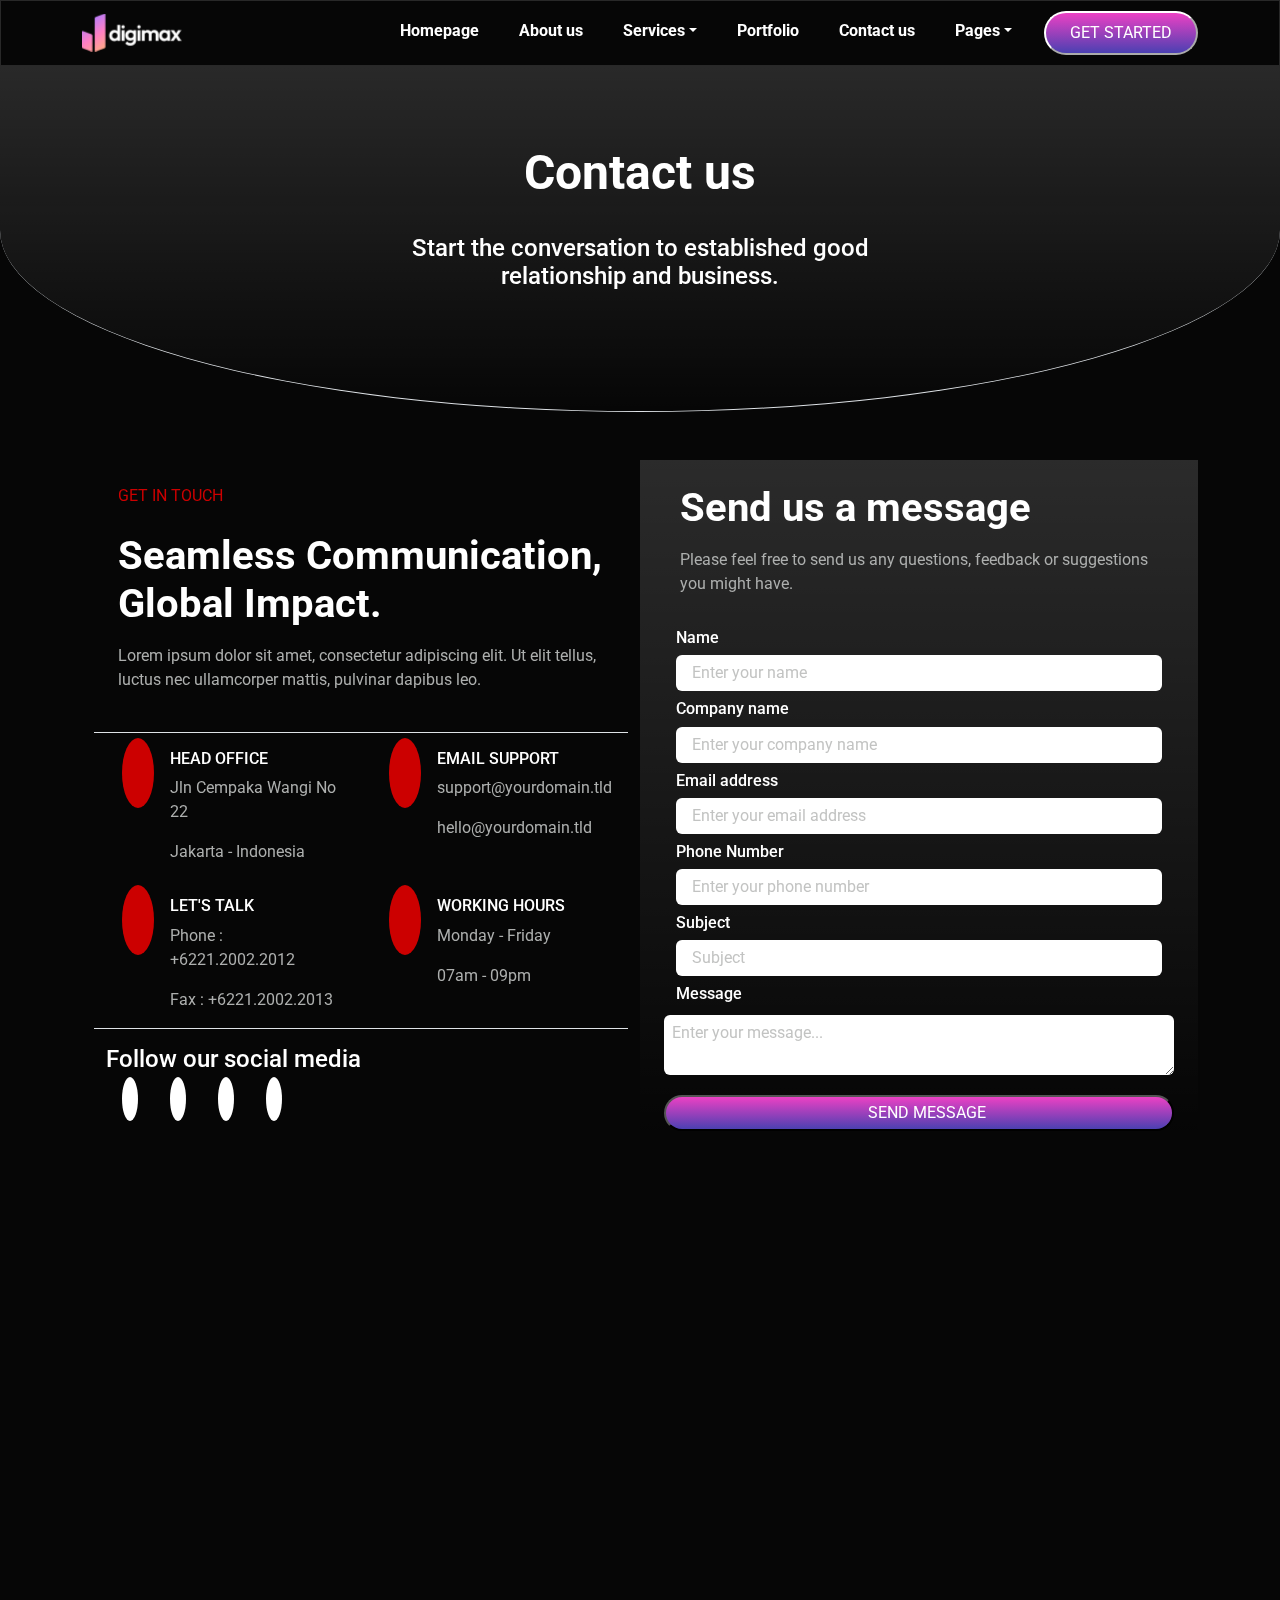
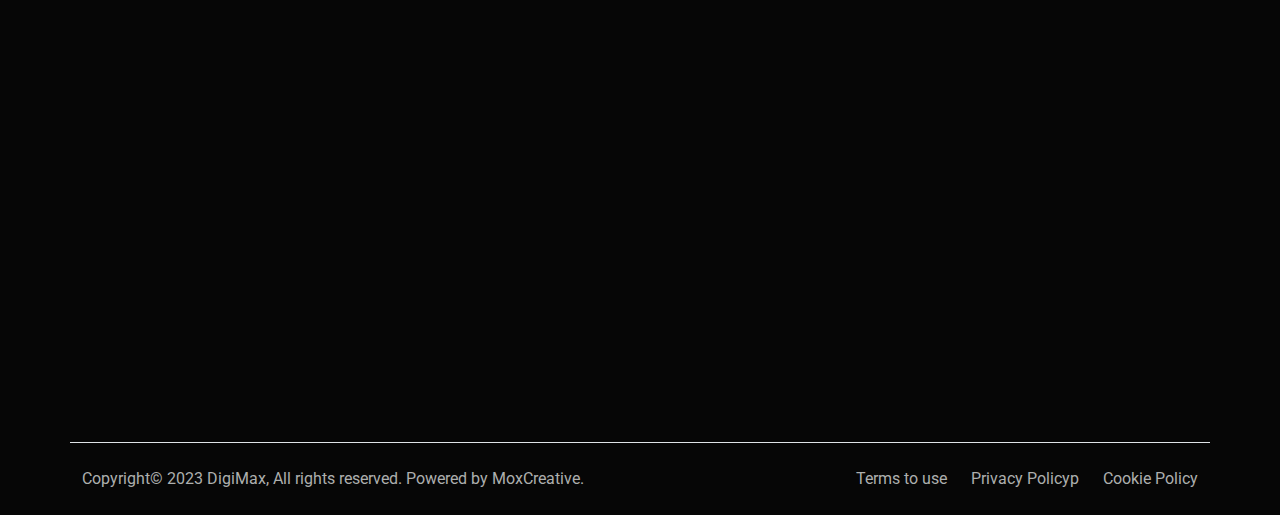
<file: contact.html>
<!DOCTYPE html>
<html lang="en">

<head>
    <meta charset="UTF-8">
    <meta name="viewport" content="width=device-width, initial-scale=1.0">
    <title>Contact us-Digimax</title>
    <link rel="stylesheet" href="https://cdnjs.cloudflare.com/ajax/libs/font-awesome/6.5.2/css/all.min.css"
        integrity="sha512-SnH5WK+bZxgPHs44uWIX+LLJAJ9/2PkPKZ5QiAj6Ta86w+fsb2TkcmfRyVX3pBnMFcV7oQPJkl9QevSCWr3W6A=="
        crossorigin="anonymous" referrerpolicy="no-referrer" />
    <link rel="stylesheet" href="./bootstrap.min (1).css">
    <link href="https://unpkg.com/aos@2.3.1/dist/aos.css" rel="stylesheet">
    <link rel="stylesheet" href="./style.css">
</head>

<body>
    <nav class="navbar navbar-expand-lg bg-dark p-2 mb-5" data-bs-theme="dark">
        <div class="container">
            <img class="navbar-brand" src="./imgs/logo_digimax.png" alt="">
            <!-- <a class="navbar-brand fs-5 fw-bold " href="#digimax">digimax</a> -->
            <button class="navbar-toggler" type="button" data-bs-toggle="collapse" data-bs-target="#navbarColor02"
                aria-controls="navbarColor02" aria-expanded="false" aria-label="Toggle navigation">
                <span class="navbar-toggler-icon"></span>
            </button>
            <div class="collapse navbar-collapse" id="navbarColor02">
                <div class="flex-grow-1 "></div>
                <ul class="navbar-nav me-auto gap-4" data-aos="fade-left" data-aos-duration="1000">
                    <li class="nav-item">
                        <a class="nav-link text-white  fw-bold " href="./index.html">Homepage
                            <span class="visually-hidden">(current)</span>
                        </a>
                    </li>
                    <li class="nav-item">
                        <a class="nav-link text-white fw-bold " href="./about.html">About us</a>
                    </li>
                    <li class="nav-item dropdown">
                        <a class="nav-link dropdown-toggle text-white  fw-bold " data-bs-toggle="dropdown" href="#"
                            role="button" aria-haspopup="true" aria-expanded="false">Services</a>
                        <div class="dropdown-menu">
                            <a class="dropdown-item text-white fw-bold " href="./services.html">Our service</a>
                            <a class="dropdown-item text-white fw-bold " href="#price">Pricing Plan</a>
                            <a class="dropdown-item text-white fw-bold " href="#details">Detail Service</a>
                        </div>
                    </li>
                    <li class="nav-item">
                        <a class="nav-link text-white fw-bold " href="./portfolio.html">Portfolio</a>
                    </li>
                    <li class="nav-item">
                        <a class="nav-link text-white fw-bold " href="./contact.html">Contact us</a>
                    </li>
                    <li class="nav-item dropdown">
                        <a class="nav-link dropdown-toggle text-white  fw-bold " data-bs-toggle="dropdown" href="#"
                            role="button" aria-haspopup="true" aria-expanded="false">Pages</a>
                        <div class="dropdown-menu">
                            <a class="dropdown-item" href="./team.html">Team</a>
                            <a class="dropdown-item" href="#">FAQ</a>
                            <a class="dropdown-item" href="#">Blog Archive</a>
                            <a class="dropdown-item" href="#">Single post</a>
                            <a class="dropdown-item" href="#">Error 404</a>
                        </div>
                    </li>
                    <li class="nav-item">
                        <button class="button p-2 px-4  my-2 my-sm-0 rounded-pill " type="submit"
                            fdprocessedid="gwke9j">GET STARTED</button>
                    </li>
                </ul>
            </div>
        </div>
    </nav>

    <div id="contacthero" class="container-fluid border-bottom rounded-bottom-circle bg-gradient ">
        <div class="row d-flex flex-column justify-content-center align-items-center my-5 py-5 ">
            <h2 class="text-center fw-bold mt-5  " data-aos="fade-down" data-aos-duration="2000">Contact us</h2>
            <h5 class="text-center my-4" style="width: 35rem;" data-aos="fade-up" data-aos-duration="2000">Start the
                conversation to established good relationship and business.</h5>
        </div>
    </div>

    <div id="touch" class="container">
        <div class="row my-5 ">
            <div class="col-md-6" data-aos="fade-right" data-aos-duration="1000">
                <div class="row">
                    <div class="left4 d-flex flex-column  justify-content-center align-items-start p-4"
                        style="width: 45rem;">
                        <p class="text-danger ">GET IN TOUCH</p>
                        <h3 class="fw-bold py-2 ">Seamless Communication, Global Impact.</h3>
                        <p>Lorem ipsum dolor sit amet, consectetur adipiscing elit. Ut elit tellus, luctus nec
                            ullamcorper
                            mattis, pulvinar dapibus leo.</p>
                    </div>
                </div>

                <div class="row pt-3  border-top">
                    <div class="col-md-6  ">
                        <div class="location d-flex ">
                            <div>
                                <i class="fa fa-map-marker fs-4 m-3 p-3 text-white bg-danger rounded-circle"
                                    aria-hidden="true"></i>
                            </div>
                            <div>
                                <h6>HEAD OFFICE</h6>
                                <p class="">Jln Cempaka Wangi No 22</p>
                                <p class="">Jakarta - Indonesia</p>
                            </div>
                        </div>
                    </div>
                    <div class="col-md-6">
                        <div class="mail d-flex ">
                            <div>
                                <i class="fa fa-envelope fs-4 m-3 p-3 text-white bg-danger rounded-circle"
                                    aria-hidden="true"></i>
                            </div>
                            <div>
                                <h6>EMAIL SUPPORT</h6>
                                <p class="">support@yourdomain.tld</p>
                                <p class="">hello@yourdomain.tld</p>
                            </div>
                        </div>
                    </div>
                </div>

                <div class="row mt-3 border-bottom ">
                    <div class="col-md-6  ">
                        <div class="location d-flex ">
                            <div>
                                <i class="fa fa-phone fs-4 m-3 p-3 text-white bg-danger rounded-circle"
                                    aria-hidden="true"></i>
                            </div>
                            <div>
                                <h6>LET'S TALK</h6>
                                <p class="">Phone : +6221.2002.2012</p>
                                <p class="">Fax : +6221.2002.2013</p>
                            </div>
                        </div>
                    </div>
                    <div class="col-md-6">
                        <div class="phone d-flex ">
                            <div>
                                <i class="fa fa-clock fs-4 m-3 p-3 text-white bg-danger rounded-circle"
                                    aria-hidden="true"></i>
                            </div>
                            <div>
                                <h6>WORKING HOURS</h6>
                                <p class="">Monday - Friday</p>
                                <p class="">07am - 09pm</p>
                            </div>
                        </div>
                    </div>
                </div>

                <div class="row ">
                    <h5 class="mt-3">Follow our social media</h5>
                    <div>
                        <i class="fa-brands fa-facebook fs-5 m-3 p-2  text-danger bg-white rounded-circle "
                            aria-hidden="true"></i>
                        <i class="fa-brands fa-instagram fs-5 m-3 p-2  text-danger bg-white rounded-circle  "
                            aria-hidden="true"></i>
                        <i class="fa-brands fa-linkedin fs-5 m-3 p-2  text-danger bg-white rounded-circle   "
                            aria-hidden="true"></i>
                        <i class="fa-brands fa-youtube fs-5 m-3 p-2  text-danger bg-white rounded-circle   "
                            aria-hidden="true"></i>
                    </div>
                </div>
            </div>

            <div class="col-md-6 px-4 bg-gradient  " data-aos="fade-left" data-aos-duration="1000">
                <div class="row">
                    <div class="right4 d-flex flex-column  justify-content-center align-items-start p-3"
                        style="width: 45rem;">
                        <h3 class="fw-bold py-2 ">Send us a message</h3>
                        <p>Please feel free to send us any questions, feedback or suggestions you might have.</p>
                    </div>
                </div>
                <div class="row ">
                    <form class=" d-flex flex-column  justify-content-center align-items-start">
                        <h6>Name</h6>
                        <input type="text" class="form-control  " placeholder="Enter your name">
                        <h6 class="my-2 ">Company name</h6>
                        <input type="text" class="form-control " placeholder="Enter your company name">
                        <h6 class="my-2 ">Email address</h6>
                        <input type="text" class="form-control " placeholder="Enter your email address">
                        <h6 class="my-2 ">Phone Number</h6>
                        <input type="text" class="form-control " placeholder="Enter your phone number">
                        <h6 class="my-2 ">Subject</h6>
                        <input type="text" class="form-control " placeholder="Subject">
                    </form>
                    <h6 class="my-2 ">Message</h6>
                    <textarea class="my-1 px-2 form-control " cols="6" rows="2"
                        placeholder="Enter your message..."></textarea>
                    <button class="button text-white p-1 my-2 px-4 rounded-pill mt-3"><i class="fa fa-envelope px-2 "
                            aria-hidden="true"></i>SEND MESSAGE</button>
                </div>
            </div>
        </div>
    </div>


    <div id="map" class="container-fluid">
        <div class="row mt-5 ">
            <iframe
                src="https://www.google.com/maps/embed?pb=!1m18!1m12!1m3!1d2483.546649488598!2d-0.12209412353034829!3d51.503186371812305!2m3!1f0!2f0!3f0!3m2!1i1024!2i768!4f13.1!3m3!1m2!1s0x487604b900d26973%3A0x4291f3172409ea92!2slastminute.com%20London%20Eye!5e0!3m2!1sen!2sin!4v1715530071655!5m2!1sen!2sin"
                width="600" height="450" style="border:0;" allowfullscreen="" loading="lazy"
                referrerpolicy="no-referrer-when-downgrade"></iframe>
        </div>
    </div>

    <div id="footer1" class="container mb-4 border-bottom p-5">
        <div class="row" data-aos="fade-up">
            <div class="col-md-4 d-flex flex-column justify-content-center align-items-start ">
                <img class="navbar-brand my-3  " src="./imgs/logo_digimax (1).png" alt="">
                <p class="my-3 ">Transforming Ideas into Digital Excellence. Elevate your online presence with our
                    innovative solutions and strategic digital services.</p>
                <div class=" footer-icons my-1   ">
                    <i class="fa-brands fa-facebook fs-5 m-3 p-2  text-danger bg-white rounded-circle "
                        aria-hidden="true"></i>
                    <i class="fa-brands fa-instagram fs-5 m-3 p-2  text-danger bg-white rounded-circle  "
                        aria-hidden="true"></i>
                    <i class="fa-brands fa-linkedin fs-5 m-3 p-2  text-danger bg-white rounded-circle   "
                        aria-hidden="true"></i>
                    <i class="fa-brands fa-youtube fs-5 m-3 p-2  text-danger bg-white rounded-circle   "
                        aria-hidden="true"></i>
                </div>
            </div>
            <div class="col-2   mb-3 mx-4  ">
                <h5 class="mb-3">Services</h5>
                <ul class="list-unstyled">
                    <li class="mb-2"><a href="">Website Development</a></li>
                    <li class="mb-2"><a href="">Apple Development</a></li>
                    <li class="mb-2"><a href="">Digital Marketing</a></li>
                    <li class="mb-2"><a href="">Graphic Design</a></li>
                    <li class="mb-2"><a href="">Brand Identity</a></li>
                    <li class="mb-2 "><a href="">Search Engine Optimization</a></li>
                </ul>
            </div>
            <div class="col-2 mb-3 mx-4  ">
                <h5 class="mb-3">Support</h5>
                <ul class="list-unstyled">
                    <li class="mb-2"><a href="">Help Center</a></li>
                    <li class="mb-2"><a href="">FAQ</a></li>
                    <li class="mb-2"><a href="">Ticket Support </a></li>
                    <li class="mb-2"><a href=""> Sales Support</a></li>
                    <li class="mb-2"><a href=""> Contact us</a></li>
                </ul>
            </div>
            <div class="col-2 mb-3 mx-4  ">
                <h5 class="mb-3">Company</h5>
                <ul class="list-unstyled">
                    <li class="mb-2"><a href="">About us </a></li>
                    <li class="mb-2"><a href=""> Our Team</a></li>
                    <li class="mb-2"><a href=""> Careers</a></li>
                    <li class="mb-2"><a href="">Article & News </a></li>
                    <li class="mb-2"><a href="">Legal Notices </a></li>
                </ul>
            </div>
        </div>
    </div>

    <footer class="container my-2 ">
        <p class="text-center "> Copyright© 2023 DigiMax, All rights reserved. Powered by MoxCreative.</p>
        <div class="d-flex gap-4 ">
            <p class="end">Terms to use</p>
            <p class="end">Privacy Policyp</p>
            <p class="end">Cookie Policy</p>
        </div>
    </footer>

    <script src="https://cdn.jsdelivr.net/npm/bootstrap@5.0.2/dist/js/bootstrap.bundle.min.js"
        integrity="sha384-MrcW6ZMFYlzcLA8Nl+NtUVF0sA7MsXsP1UyJoMp4YLEuNSfAP+JcXn/tWtIaxVXM"
        crossorigin="anonymous"></script>
    <script src="https://unpkg.com/aos@2.3.1/dist/aos.js"></script>
    <script src="./app.js"></script>
</body>

</html>
</file>
<file: style.css>
*{
    margin: 0;
    padding: 0;
}

.row{
  margin-left: 0 !important;
  margin-right: 0 !important;
}

.border{
    border-color: rgba(131, 126, 126, 0.259);
    border-radius: 0.8rem;
    padding: 1rem;
    transition: 2s;
}

.border:hover{
    border-color: rgba(128, 29, 29, 0.596);
    box-shadow: inset;
}

nav{
    position: fixed !important;
    top: 0;
    left: 0;
    right: 0;
    z-index: 1;
}

.nav-link{
    transition: 2s;
}

.nav-link:hover{
    color: deeppink !important;
}

.button{
    background: linear-gradient( rgb(236, 65, 196),rgba(83, 71, 197, 0.903));
}

.upper{
    width: 35rem;
}

.img{
    width: 12rem;
}

.outer{
    border: 1px solid white;
}

.right{
    width: 40rem;
    padding-left: 6rem !important;
}

.left1{
    background-image: url("https://images.pexels.com/photos/3749989/pexels-photo-3749989.jpeg?auto=compress&cs=tinysrgb&w=1260&h=750&dpr=1"); 
    /* background-image: url("https://images.pexels.com/photos/205508/pexels-photo-205508.jpeg?auto=compress&cs=tinysrgb&w=1260&h=750&dpr=1"); */
    background-size: cover;
    background-position: center;
    border-radius: 0.8rem;
    padding-right: 2rem;
}

.value{
    width: 45rem;
}

.right1{
    background-color:  rgba(124, 94, 232, 0.853) ;
    color: white;
    border-radius: 0.8rem;
}

.vision{
    width:25rem ;
}

.right2{
    background-color: rgba(238, 98, 205, 0.964);
    color: white;
    border-radius: 0.8rem;
}

.mission{
    width:25rem ;
}

#elements{
    background: linear-gradient( rgb(236, 65, 196),rgba(83, 71, 197, 0.903));
}

.heading{
    width: 50rem;
}

.left2{
    width: 40rem;
}

.progress{
    width: 40rem !important;
}

.blog1{
    background-image: url("https://theme.creativemox.com/digimax/wp-content/uploads/sites/7/2024/01/imac_img.png");
    background-size: cover;
    background-position: center;
} 

.data1{
    width: 18rem;
}

.blog2{
    background-image: url("https://theme.creativemox.com/digimax/wp-content/uploads/sites/7/2024/01/img_1.png");
    background-size: cover;
    background-position: center;
} 

.data2{
    width: 10rem;
}

.blog4{
    background-image: url("https://theme.creativemox.com/digimax/wp-content/uploads/sites/7/2024/01/mobile_app.png");
    background-size: contain;
    background-position: right;
    background-repeat: no-repeat;
}

.data4{
    width: 22rem;
}

.blog5{
    background: linear-gradient(rgba(196, 107, 178, 0.785), rgba(58, 58, 127, 0.807));
}

#post{
    height:70vh;
    background-image: url("https://images.pexels.com/photos/2041393/pexels-photo-2041393.jpeg?auto=compress&cs=tinysrgb&w=1260&h=750&dpr=1");
    background-position: center;
    background-size: cover; 
}

.desc{
    width: 40rem;
    background-color: rgba(79, 74, 74, 0.533);
    border-radius: 0.8rem;
}

.img-c{
    width: 4rem;
    height: 4rem;
    border-radius: 50%;
}

footer{
    display: flex;
    justify-content: space-between;
}

.end:hover{
    color: deeppink;
}

a{
    text-decoration: none;
    color: gray;
}
@media screen and (max-width:427px) {
    .upper{
        width: 18rem;
    }

    .right{
        width: 60rem;
        padding-left: none !important;
    }

    .left1{
        padding: 1rem;
        margin: 1rem;
        }

    .vision{
        width:18rem ;
    }

    .mission{
        width:18rem ;
    }

    .border{
        /* margin: 1 0 !important; */
    }

    .left2{
        width: 17rem;
    }
    
    .progress{
        width: 15rem !important;
    }

    .desc{
      width: 25rem;  
    }
/* 
    .card{
        margin: 1 0;
    } */

    footer{
        display: flex;
        flex-direction: column;
        justify-content: none;
    }
    
}
</file>
